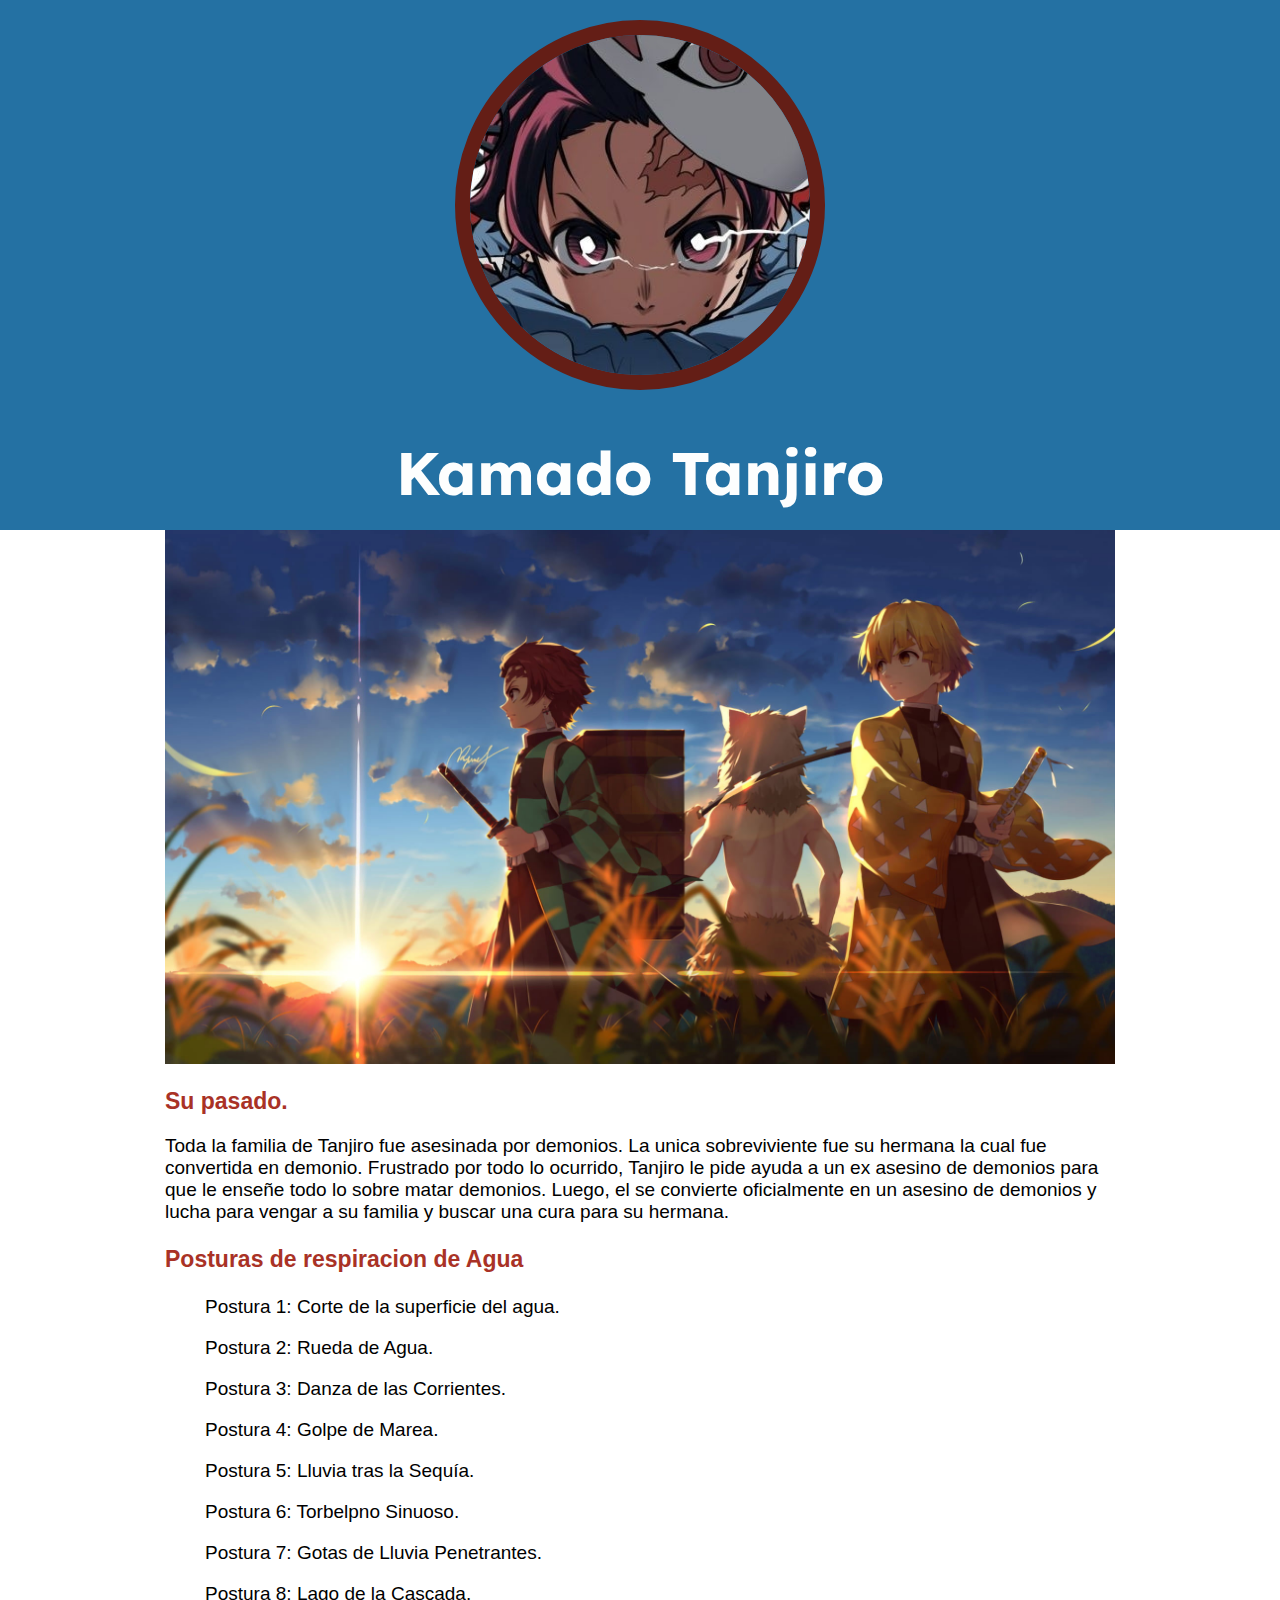
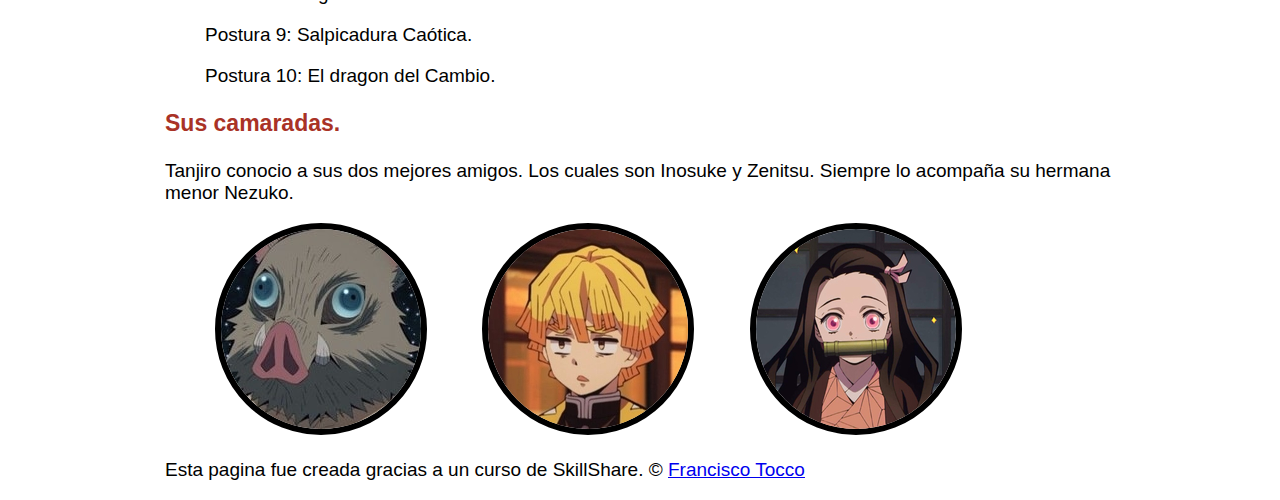
<file: index.html>
<!DOCTYPE html>
<html>
<head>
    <title>Kamado Tanjiro</title>
    <link rel="icon" href="img/tanjirochibi.jpg">
    <link rel="preconnect" href="https://fonts.gstatic.com">
    <link href="https://fonts.googleapis.com/css2?family=Lexend&display=swap" rel="stylesheet">
    <link rel="stylesheet" type="text/css" href="css/hero.css"
</head>
<body>
    <!-- header element -->
    <header>
        <img src="img/tanjirohead.jpg">
        <h1>Kamado Tanjiro</h1>
    </header>
    <!-- Main  element -->
    <main>
        <img src="img/tanjirobody.jpg">
        <h2>Su pasado.</h2>
        <p>Toda la familia de Tanjiro fue asesinada por demonios. La unica sobreviviente fue su hermana
            la cual fue convertida en demonio. Frustrado por todo lo ocurrido, Tanjiro le pide ayuda a 
            un ex asesino de demonios para que le enseñe todo lo sobre matar demonios. Luego, el se convierte
            oficialmente en un asesino de demonios y lucha para vengar a su familia y buscar una cura para su hermana.
        </p>
       <!-- Posturas de Agua -->
        <h3>Posturas de respiracion de Agua</h3>
        <ol>
            <p>Postura 1: Corte de la superficie del agua.</p>
            <p>Postura 2: Rueda de Agua.</p>
            <p>Postura 3: Danza de las Corrientes.</p>
            <p>Postura 4: Golpe de Marea.</p>
            <p>Postura 5: Lluvia tras la Sequía.</p>
            <p>Postura 6: Torbelpno Sinuoso.</p>
            <p>Postura 7: Gotas de Lluvia Penetrantes.</p>
            <p>Postura 8: Lago de la Cascada.</p>
            <p>Postura 9: Salpicadura Caótica.</p>
            <p>Postura 10: El dragon del Cambio.</p>
        </ol>
        <h3>Sus camaradas.</h3>
        <p>Tanjiro conocio a sus dos mejores amigos. Los cuales son Inosuke y Zenitsu.
            Siempre lo acompaña su hermana menor Nezuko.</p>
            <img class="centralized" src="img/inosuke.jpg">
            <img class="centralized" src="img/zenitsu.jpg">
            <img class="centralized" src="img/nezuko.jpg">
        <footer>
            <p>Esta pagina fue creada gracias a un curso de SkillShare. &copy; <a href=
                "https://www.youtube.com/channel/UCVv9yo8C-mhAtN7aZJBgcrA" target="_blank">
                Francisco Tocco</a></p>
        </footer>
    </main>
</body>
</html>
</file>
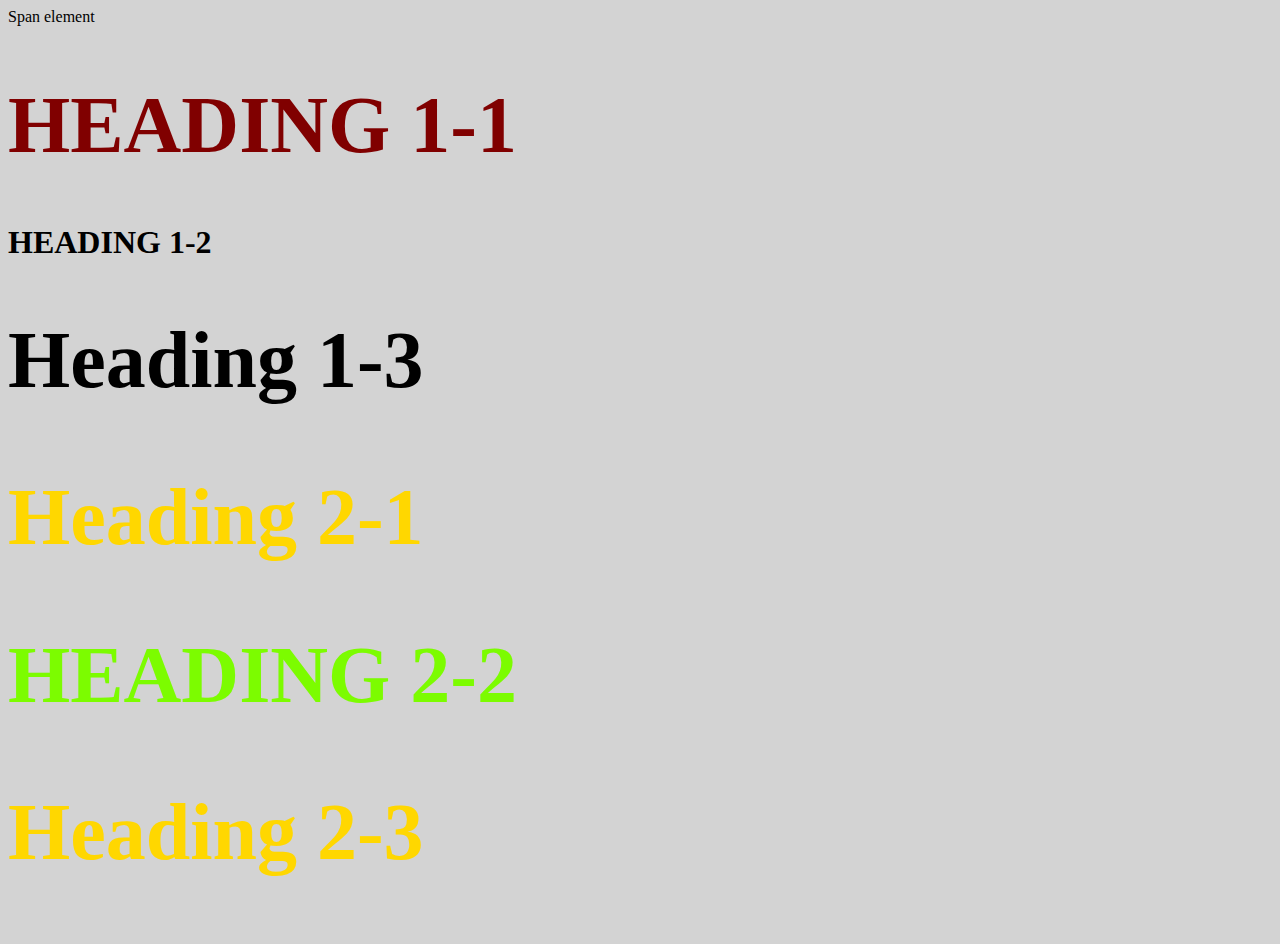
<file: style-test.html>
<html>
<head>
    <title>Style test</title>
    <link rel="stylesheet" type="text/css" href="css/test.css"> 
</head>
<body>
    <span>Span element</span>
    <h1 class="big uppercase"><span>Heading 1-1</span></h1>  
    <h1 class="uppercase">Heading 1-2</h1>   
    <h1 class="big">Heading 1-3</h1>
    <h2 class="big">Heading 2-1</h2>
    <h2 class="big uppercase">Heading 2-2</h2>
    <h2 class="big">Heading 2-3</h2>   
</body>
</html>
</file>
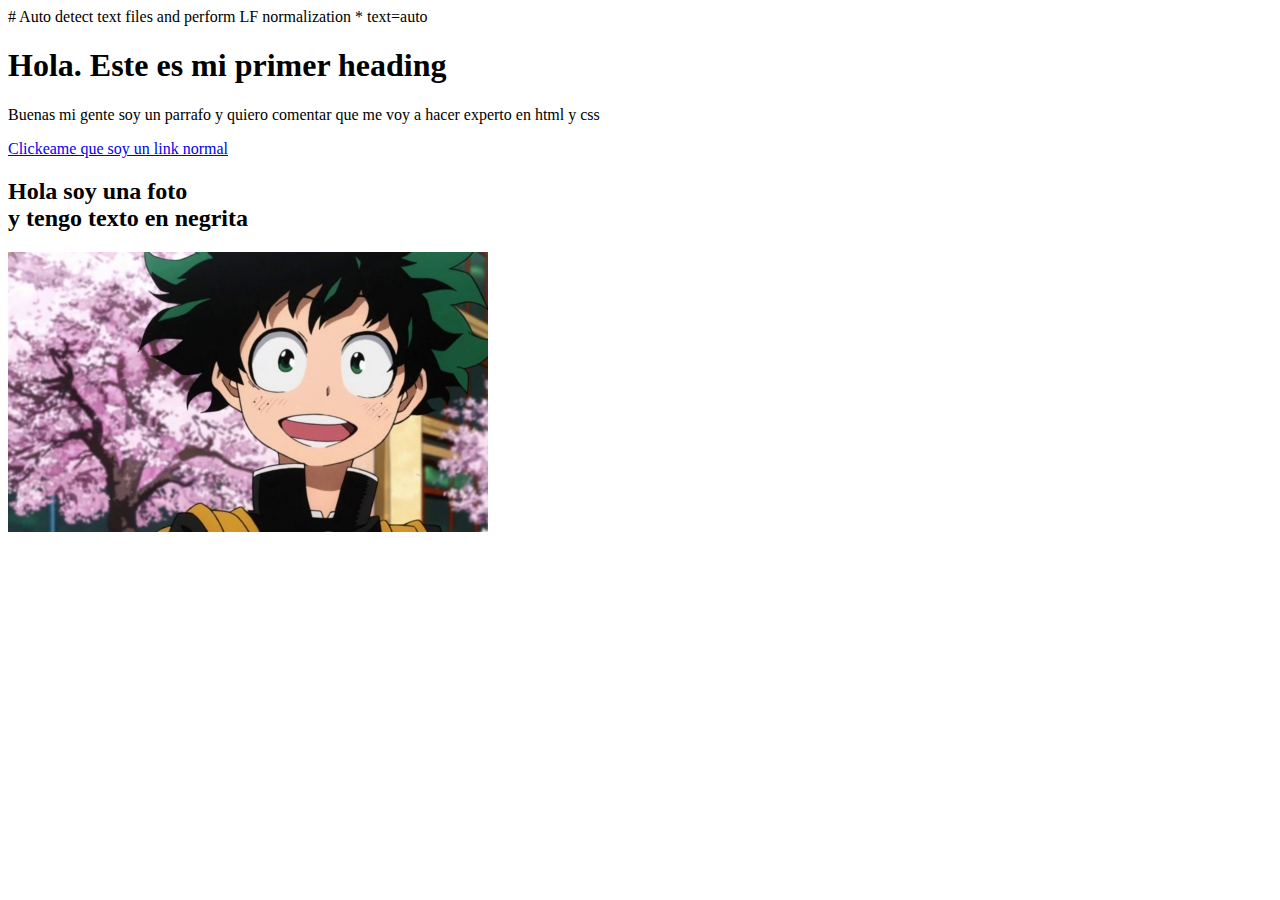
<file: test.html>
# Auto detect text files and perform LF normalization
* text=auto
<!DOCTYPE html>
<html>
<head>
    <title>Test Webpage</title>
</head>
<body>
    <h1>Hola. Este es mi primer heading</h1>
    <p>Buenas mi gente soy un parrafo y quiero comentar que me voy a hacer experto en html y css</p>
    <a href="https://www.youtube.com/channel/UCVv9yo8C-mhAtN7aZJBgcrA"
     target="_blank" title="mi canalsito de yutun">Clickeame que soy un link normal</a>
    <h2><b>Hola soy una foto
        <br>y tengo texto en negrita</b></h2>
    <img src="img/izuku.jpg.jpg">
</body>
</html>
</file>
<file: css/hero.css>
body{
    margin: 0;
    font-family: Arial, Helvetica, sans-serif;
    font-size: 19px;
}
header{
    background-color: #2471A3;
    text-align: center;
    padding-top: 20px;
    padding-bottom: 10px;
    max-height: 500px;
}
header h1{
    color: #FDFEFE;
    font-family: 'Lexend', sans-serif;
    font-size: 60px;
}
header img{
    border-radius: 50%;
    width: 340px;
    border: 15px solid #641E16;
}
main{
    max-width: 950px;
    margin: 0 auto;
}
main img{
    max-width: 100%;
}
h2, h3{
    color: #A93226;
    font-size: 23px;
    
}
img.centralized{
    border: 6px solid black;
    border-radius: 50%;
    margin-left: 50px;
}
img.unique{
    margin-left: 562px;
}
</file>
<file: css/test.css>
body{
    background-color: lightgray;
}

<style type="text/css">
h1{ 
    font-size: 40px;
    color: deeppink;
}
h2{
    font-size: 70px;
    color: gold;
}
.big{
    font-size: 80px;
}
.uppercase{
    text-transform: uppercase;
}
.big.uppercase{
    color: lawngreen;
}
h1 span{
    color: maroon;
}
</style>
</file>
